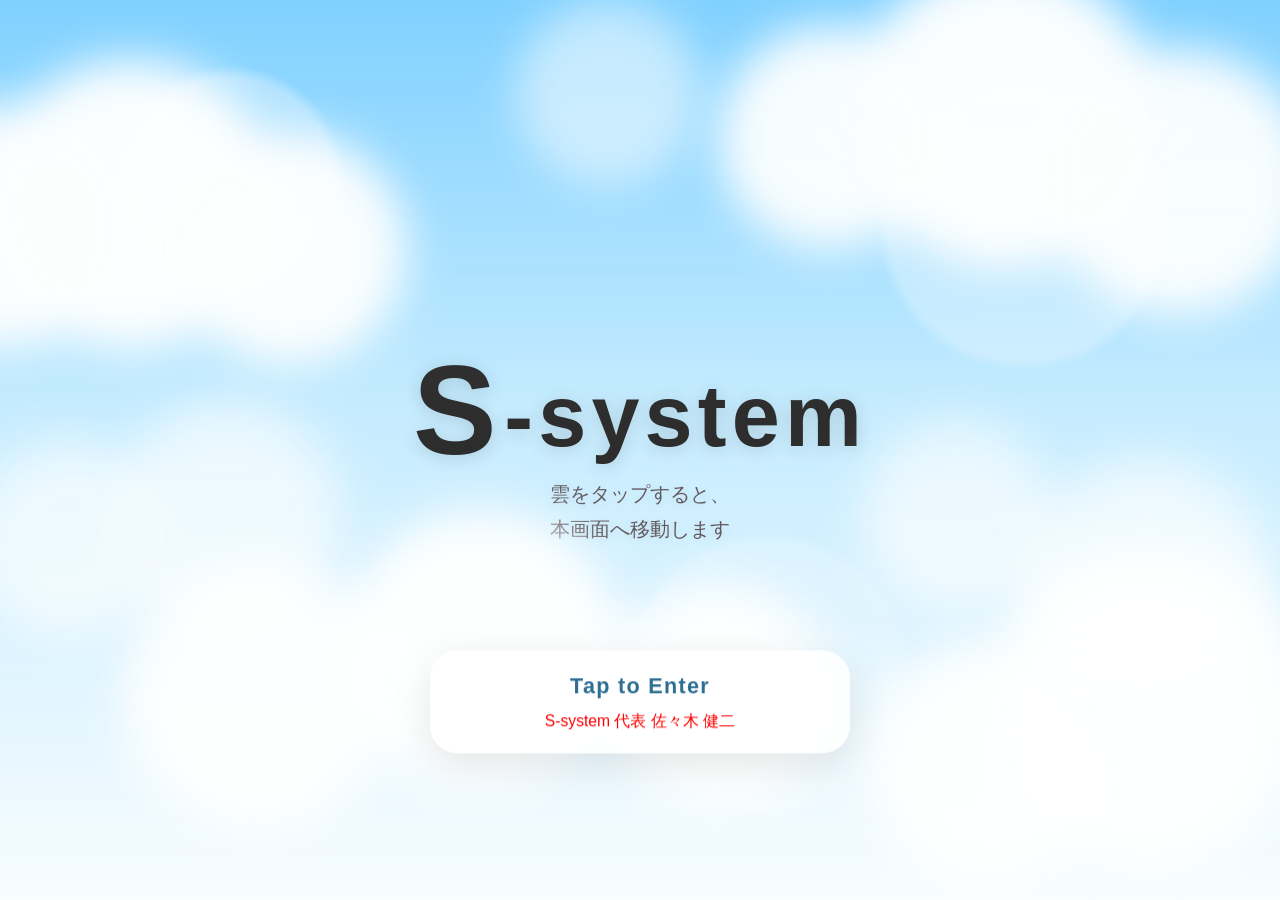
<file: index.html>
<!DOCTYPE html>
<html lang="ja">

<head>
  <!-- 文字コードの指定。日本語を正しく表示するために必要です -->
  <meta charset="UTF-8">
  <meta name="keywords" content="S-system、函館、清掃、ハウスクリーニング、二等無人航空機操縦士、ドローン,drone, ">
  <!--
    スマホで正しい横幅・拡大率で表示するための設定です
    width=device-width : 端末の幅に合わせる
    initial-scale=1.0 : 初期の拡大率を100%にする
    viewport-fit=cover : ノッチ付きスマホでも画面いっぱいに使いやすくする
  -->
  <meta name="viewport" content="width=device-width, initial-scale=1.0, viewport-fit=cover">

  <!-- ブラウザのタブに表示されるタイトルです -->
  <title>S-SYSTEM | Intro</title>

  <!-- 外部CSSファイルを読み込みます -->
  <link href="index.css" rel="stylesheet" media="all">
  <!-- ファビコン -->
  <link rel="icon" href="favicon.ico">

</head>

<body class="intro-page">
  <!--
    class="intro-page" を body に付けることで、
    「このページはイントロ画面用のデザインを使う」と CSS 側で判別できます
  -->

  <!-- 画面全体の土台になる部分です -->
  <main class="page">
    <!-- 背景のやわらかい光の装飾です -->
    <div class="sky-glow"></div>

    <!--
      画面中央に表示するロゴと説明文です
      section は「ひとかたまりの内容」を表すHTMLタグです
    -->
    <section class="content" aria-label="イントロ画面">
      <!--
        ロゴ本体です
        最初の S だけ span で囲んでいるので、
        CSS でこの S だけ大きくできます
      -->
      <h1 class="logo">
        <span class="logo-first">S</span>-system
      </h1>

      <!-- 補助メッセージです -->
      <p class="lead-text">
        雲をタップすると、<br>
        本画面へ移動します
      </p>
    </section>
  </main>

  <!--
    画面全体を覆う「雲のレイヤー」です
    最初はこの雲が前面にあるため、本画面は隠れています

    id="cloudOverlay"
      → JavaScript がこの要素を探すための名前

    role="button"
      → これはボタンのように操作できる要素だと補助技術に伝えます

    tabindex="0"
      → キーボードでも選択できるようにします
  -->
  <div class="cloud-overlay" id="cloudOverlay" role="button" tabindex="0" aria-label="本画面へ進む">
    <!-- 雲の中央に表示する案内テキストです -->
    <div class="cloud-copy">
      <strong>Tap to Enter</strong>
      <span>S-system 代表 佐々木 健二</span>
    </div>
  </div>

  <!-- 外部JavaScriptファイルを読み込みます -->
  <script src="index.js"></script>
</body>

</html>
</file>
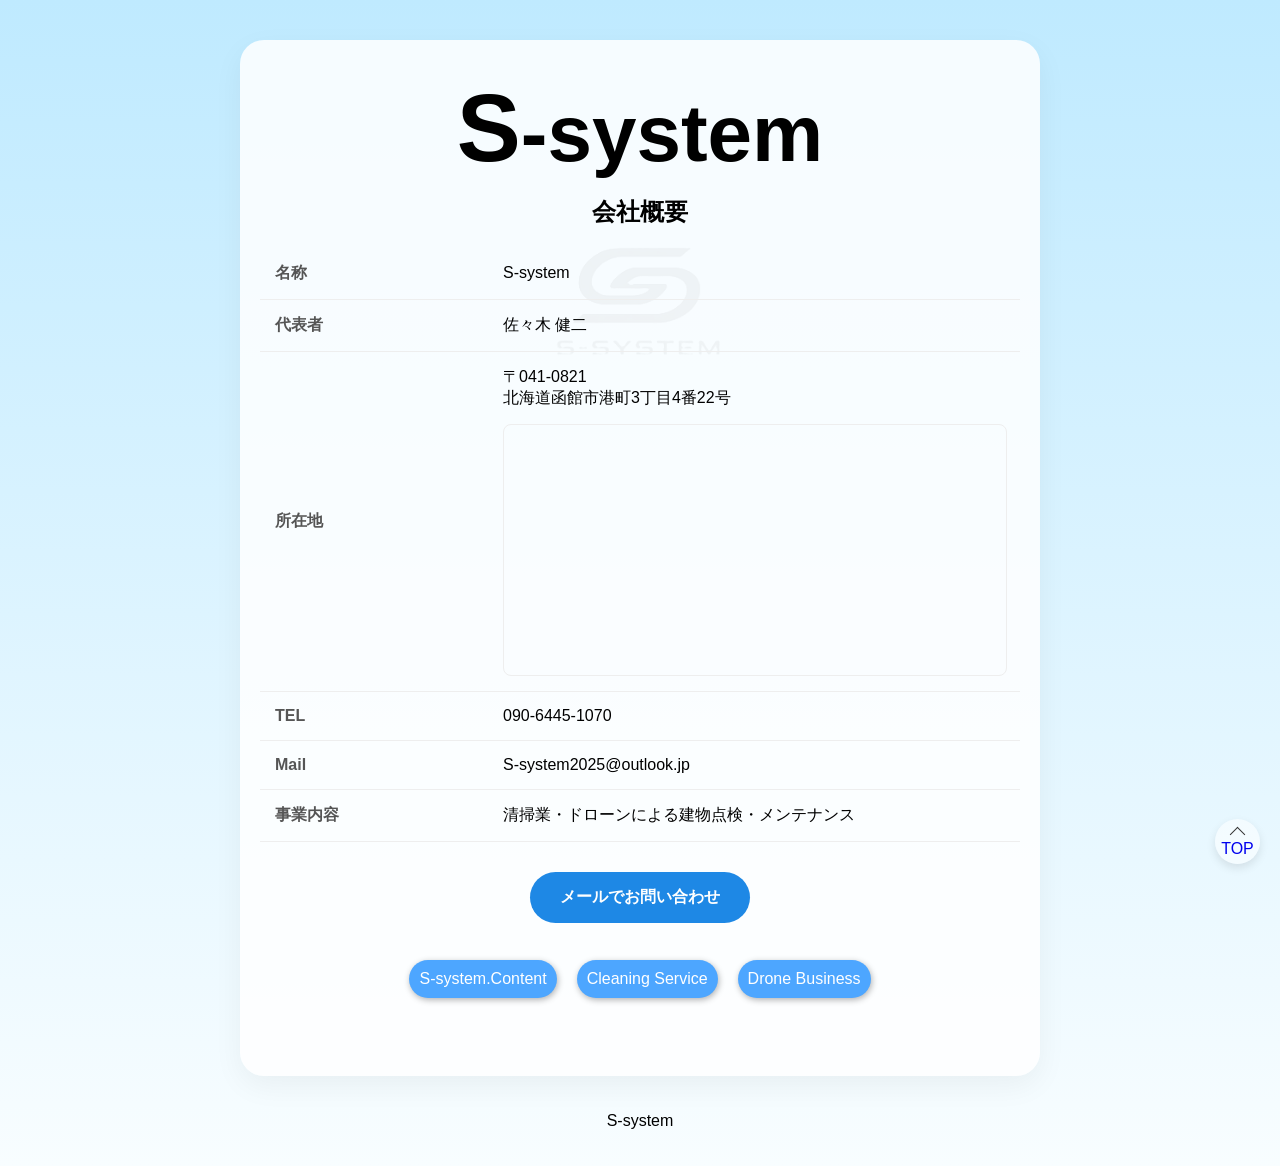
<file: about.html>
<!DOCTYPE html>
<html lang="ja">

<head>
    <meta charset="UTF-8">
    <meta name="viewport" content="width=device-width, initial-scale=1.0, viewport-fit=cover">
    <meta name="keywords" content="S-system、函館、清掃、ハウスクリーニング、二等無人航空機操縦士、ドローン,drone">
    <title>S-system | 会社概要</title>
    <link href="about.css" rel="stylesheet" media="all">
    <link rel="icon" href="favicon.ico">
</head>

<body class="main-page">
    <header id="header"> </header>
    <main class="company-container">

        <header class="header-logo">
            <h1 class="logo">
                <span class="logo-first">S</span>-system
            </h1>
        </header>

        <section class="profile-section">
            <h2 class="section-title">会社概要</h2>

            <table class="profile-table">
                <tr>
                    <th>名称</th>
                    <td>S-system</td>
                </tr>
                <tr>
                    <th>代表者</th>
                    <td>佐々木 健二</td>
                </tr>
                <tr>
                    <th>所在地</th>
                    <td>
                        〒041-0821<br>
                        北海道函館市港町3丁目4番22号<br>
                        <div class="company-map">
                            <iframe
                                src="https://www.google.com/maps/embed?pb=!1m18!1m12!1m3!1d312.5791746894389!2d140.71735262950776!3d41.81169274657336!2m3!1f0!2f0!3f0!3m2!1i1024!2i768!4f13.1!3m3!1m2!1s0x5f9ef6af69a46a65%3A0x9ba5dd79e13d2933!2zTSZFLCDvvJPkuIHnm64t77yULe-8ku-8kSDmuK_nlLog5Ye96aSo5biCIOWMl-a1t-mBkyAwNDEtMDgyMQ!5e0!3m2!1sja!2sjp!4v1775457094745!5m2!1sja!2sjp"
                                width="100%" height="250" style="border:0;" allowfullscreen="" loading="lazy"
                                referrerpolicy="no-referrer-when-downgrade"></iframe>
                        </div>
                    </td>
                </tr>
                <tr>
                    <th>TEL</th>
                    <td>090-6445-1070</td>
                </tr>
                <tr>
                    <th>Mail</th>
                    <td>S-system2025@outlook.jp</td>
                </tr>
                <tr>
                    <th>事業内容</th>
                    <td>清掃業・ドローンによる建物点検・メンテナンス</td>
                </tr>
            </table>

            <div class="action-area">
                <a href="mailto:S-system2025@outlook.jp" class="contact-btn">メールでお問い合わせ</a>

                                <nav>
                    <!-- ファイル内ハイパーリンク、<../>は１つ上の階層<../../>は２つ上の階層 -->
                    <ul class="menu">
                        <li><a href="index.html">S-system.Content</a></li>
                        <li><a href="fairy.html">Cleaning Service</a></li>
                        <li><a href="drone.html">Drone Business</a></li>
                        <!-- <li><a href="../category/category.html">無人航空機のカテゴリーの分類</a></li> -->
                    </ul>
                </nav>

            </div>
        </section>

    </main>

    <footer>
        <p>S-system</p>
        <!-- topボタン --><!-- 上に飛ばすためのハイパーリンク -->
        <p class="pagetop"><a href="#header">TOP</a></p>
    </footer>

</body>
</html>
</file>
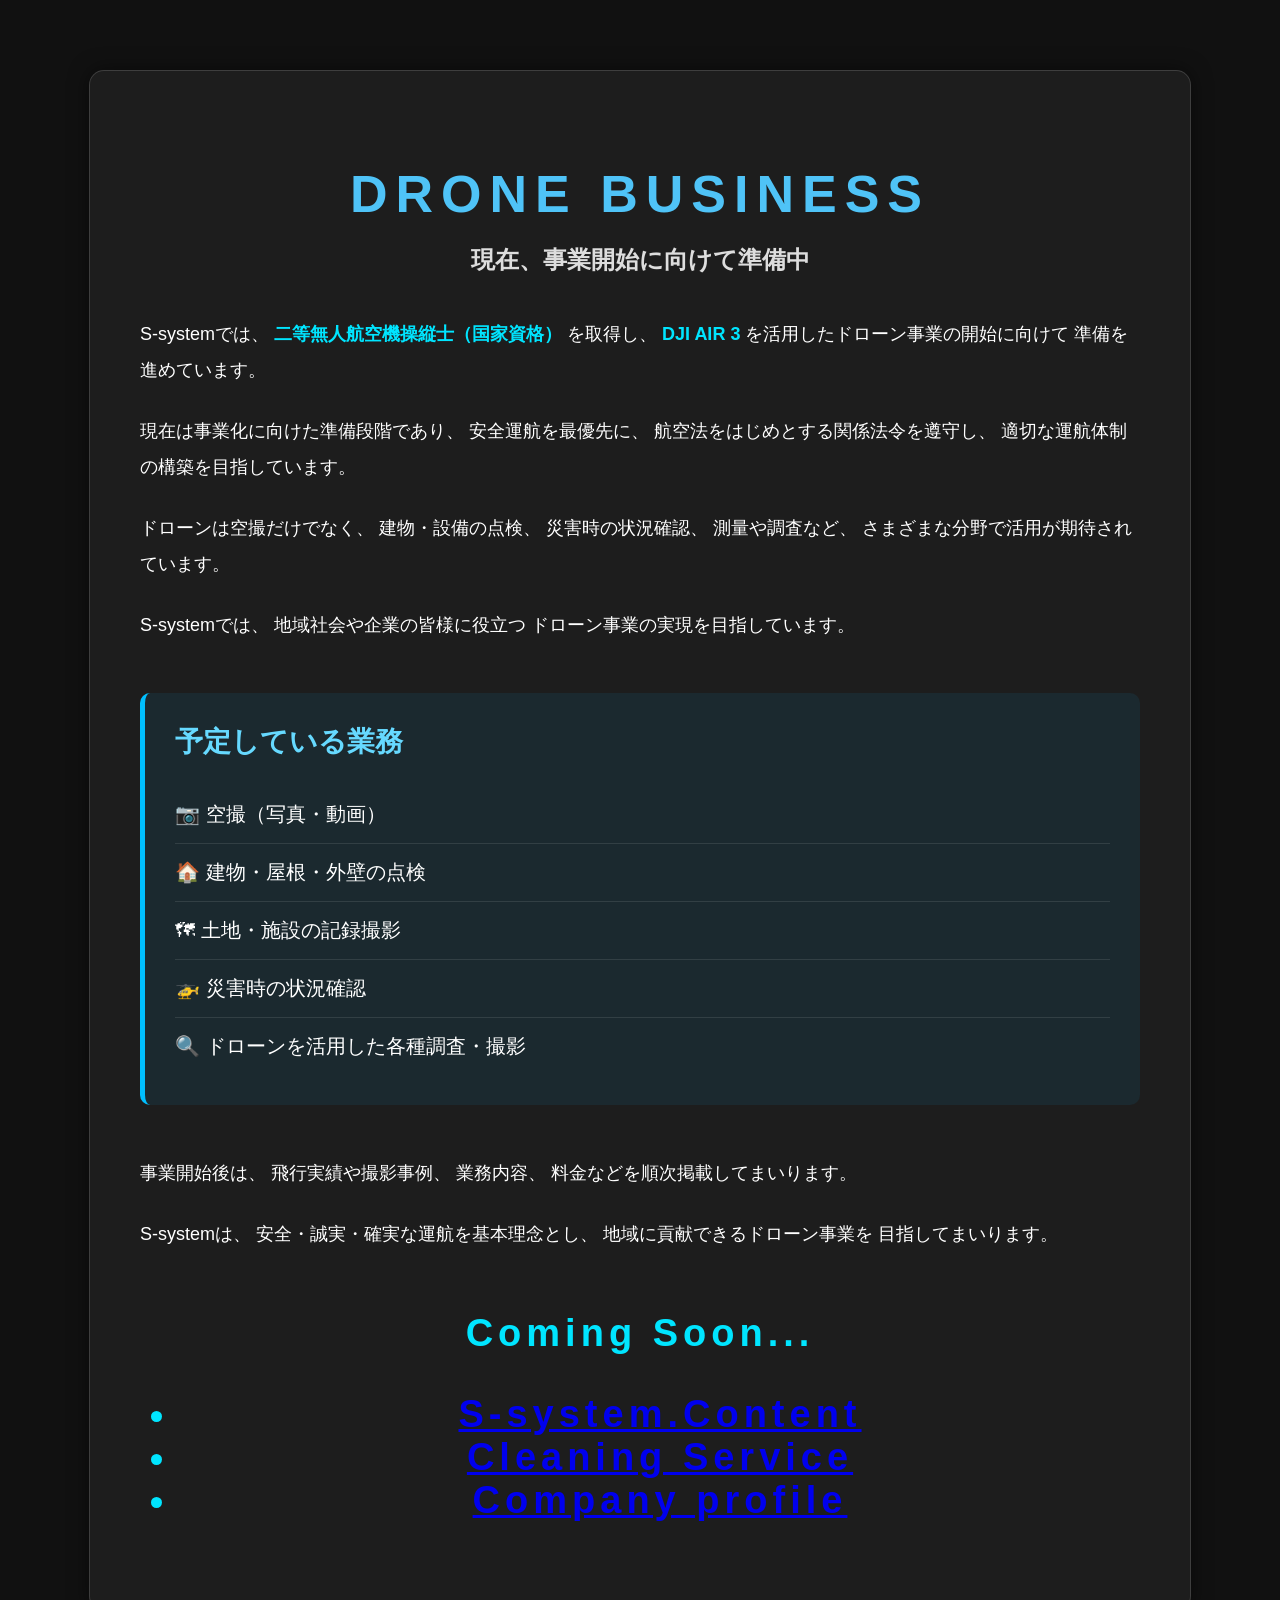
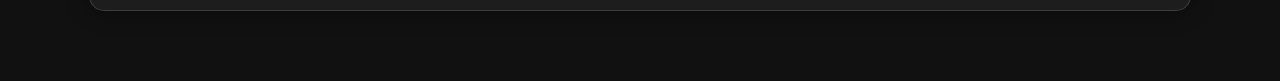
<file: drone.html>
<!DOCTYPE html>
<!-- HTML5で作成 -->

<html lang="ja">

<head>

    <!-- 文字コード -->
    <meta charset="UTF-8">
    <meta name="keywords" content="S-system、函館、清掃、ハウスクリーニング、二等無人航空機操縦士、ドローン,drone">
    <!-- スマートフォン対応 -->
    <meta name="viewport" content="width=device-width, initial-scale=1.0">

    <!-- ブラウザのタイトル -->
    <title>Drone Business | S-system</title>

    <!-- CSSの読み込み -->
    <link rel="stylesheet" href="drone.css" media="all">
    <link rel="icon" href="favicon.ico">


</head>

<body>

    <!-- ======================================================
         DRONE BUSINESS セクション
    ======================================================= -->

    <section class="drone">

        <!-- メインタイトル -->
        <h1>DRONE BUSINESS</h1>

        <!-- サブタイトル -->
        <h2>現在、事業開始に向けて準備中</h2>

        <!-- 説明文 -->
        <p>

            S-systemでは、

            <!-- 強調表示 -->
            <strong>二等無人航空機操縦士（国家資格）</strong>

            を取得し、

            <strong>DJI AIR 3</strong>

            を活用したドローン事業の開始に向けて
            準備を進めています。

        </p>

        <p>

            現在は事業化に向けた準備段階であり、

            安全運航を最優先に、

            航空法をはじめとする関係法令を遵守し、

            適切な運航体制の構築を目指しています。

        </p>

        <p>

            ドローンは空撮だけでなく、

            建物・設備の点検、

            災害時の状況確認、

            測量や調査など、

            さまざまな分野で活用が期待されています。

        </p>

        <p>

            S-systemでは、

            地域社会や企業の皆様に役立つ

            ドローン事業の実現を目指しています。

        </p>

        <!-- ==========================================
             今後予定している業務一覧
        =========================================== -->

        <div class="service">

            <!-- 見出し -->
            <h3>予定している業務</h3>

            <!-- 箇条書き -->
            <ul>

                <li>📷 空撮（写真・動画）</li>

                <li>🏠 建物・屋根・外壁の点検</li>

                <li>🗺 土地・施設の記録撮影</li>

                <li>🚁 災害時の状況確認</li>

                <li>🔍 ドローンを活用した各種調査・撮影</li>

            </ul>

        </div>

        <!-- 今後掲載予定の説明 -->

        <p>

            事業開始後は、

            飛行実績や撮影事例、

            業務内容、

            料金などを順次掲載してまいります。

        </p>

        <p>

            S-systemは、

            安全・誠実・確実な運航を基本理念とし、

            地域に貢献できるドローン事業を

            目指してまいります。

        </p>

        <!-- Coming Soon -->

        <div class="coming">

            Coming Soon...

                        <nav>
                <!-- ファイル内ハイパーリンク、<../>は１つ上の階層<../../>は２つ上の階層 -->
                <ul class="menu">
                    <li><a href="index.html">S-system.Content</a></li>
                    <li><a href="fairy.html">Cleaning Service</a></li>
                    <li><a href="about.html">Company profile</a></li>
                    <!-- <li><a href="../category/category.html">無人航空機のカテゴリーの分類</a></li> -->
                </ul>
            </nav>

        </div>

    </section>

</body>

</html>
</file>
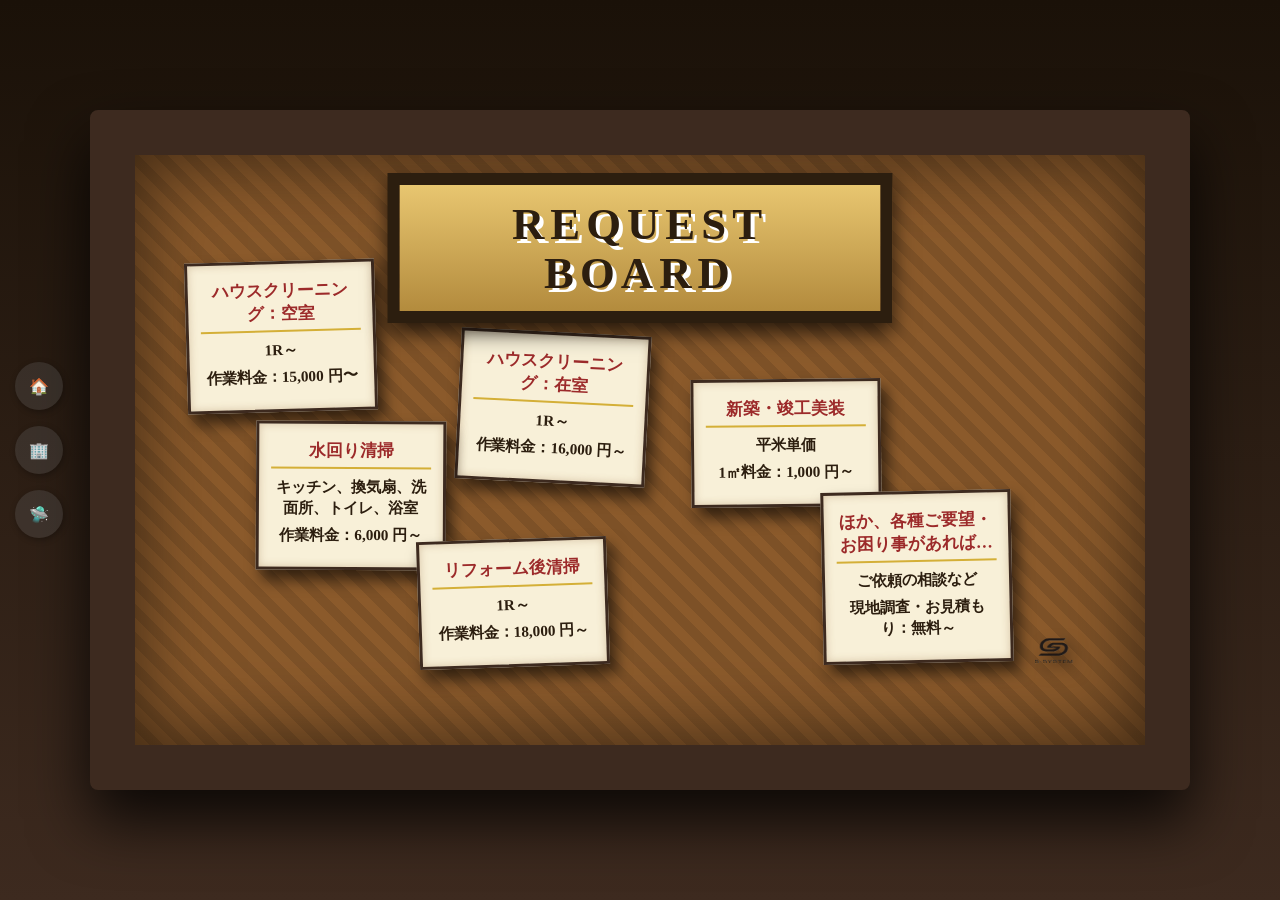
<file: fairy.html>
<!DOCTYPE html>
<html lang="ja">

<head>
  <meta charset="UTF-8">
    <meta name="keywords" content="S-system、函館、清掃、ハウスクリーニング、二等無人航空機操縦士、ドローン,drone, ">
  <meta name="viewport" content="width=device-width, initial-scale=1.0">
  <title>FAIRY TAIL Request Board</title>
  <link rel="stylesheet" href="fairy.css" media="all">
    <link rel="icon" href="favicon.ico">
</head>

<body>

    <nav>
      <!-- ファイル内ハイパーリンク、<../>は１つ上の階層<../../>は２つ上の階層 -->
      <ul class="menu">
        <li><a href="index.html">🏠</a></li>
        <li><a href="about.html">🏢</a></li>
        <li><a href="drone.html">🛸</a></li>
        <!-- <li><a href="../category/category.html">無人航空機のカテゴリーの分類</a></li> -->
      </ul>
    </nav>

  <div class="container">
    <div class="board">
      <!-- 看板 -->
      <div class="header">
        REQUEST BOARD
      </div>

      <!-- 依頼書（紙） -->
       <div class="paper paper1" data-title="ハウスクリーニング：空室" data-subtitle="1R〜" data-price="15,000円〜" 
      data-detail="【作業内容】\1R・15,000円（車輛1台+作業員2名）～\1DK・20,000円（車輛1台+作業員2名）～
        \2DK・25,000円（車輛1台+作業員3名）～\3DK・30,000円（車輛1台+作業員3名）～\【所要時間】目安として約3〜5時間
        \【注意事項】空室状態での作業となります。家具などは事前に移動をお願いします。
        また、汚れの状況により料金・作業時間が変動します。詳細は無料にて現地調査・お見積もり対応いたします。">
        <h3>ハウスクリーニング：空室</h3>
        <p><strong>1R～</strong></p>
        <p class="reward">作業料金：15,000 円〜</p>
      </div>

      <div class="paper paper2" data-title="ハウスクリーニング：在室" data-subtitle="1R〜" data-price="16,000円〜" 
      data-detail="【作業内容】\1R・16,000円（車輛1台+作業員2名）～\1DK・21,000円（車輛1台+作業員2名）～
        \2DK・26,000円（車輛1台+作業員3名）～\3DK・31,000円（車輛1台+作業員3名）～\【所要時間】目安として約3.5〜5.5時間
        \【注意事項】在室状態での作業となります。お客様にご迷惑をお掛けする場合があるかも知れませんが、細心の注意を払い作業をいたします。
        また、汚れの状況により料金・作業時間が変動します。詳細は無料にて現地調査・お見積もり対応いたします。">
        <h3>ハウスクリーニング：在室</h3>
        <p><strong>1R～</strong></p>
        <p class="reward">作業料金：16,000 円～</p>
      </div>

      <div class="paper paper3" data-title="水回り清掃" data-subtitle="キッチン、換気扇、洗面所、トイレ、浴室" data-price="6,000円〜" 
      data-detail="【作業内容】\キッチン・12,000円（車輛1台+作業員2名）～\換気扇・9,000円（車輛1台+作業員1名）～
        \洗面所・6,500円（車輛1台+作業員1名）～\トイレ・6,000円（車輛1台+作業員1名）～\浴室・11,000円（車輛1台+作業員1名）\【所要時間】1箇所目安として約1〜2時間
        \【注意事項】汚れの状況により料金・作業時間が変動します。詳細は無料にて現地調査・お見積もり対応いたします。">
        <h3><strong>水回り清掃</strong></h3>
        <p><strong>キッチン、換気扇、洗面所、トイレ、浴室</strong></p>
        <p class="reward">作業料金：6,000 円～</p>
      </div>

      <div class="paper paper4" data-title="新築・竣工美装" data-subtitle="平米単価" data-price="1㎡料金：1,000 円～" 
      data-detail="【作業内容】\窓ガラス・サッシの清掃（内側・外側）\建具（ドア・クローゼット）の拭き上げ掃除
        \キッチン・浴室・トイレなどの水回り最終仕上げ\細かなゴミ・梱包材の回収\ワックス掛けなどなど\【所要時間】－時間・－日数
        \【注意事項】物件の広さ・階数・汚れの状況により料金などが変動する場合があります。無料にて現地調査・お見積もり対応いたします。">
        <h3>新築・竣工美装</h3>
        <p><strong>平米単価</strong></p>
        <p class="reward">1㎡料金：1,000 円～</p>
      </div>

      <div class="paper paper5" data-title="リフォーム後清掃" data-subtitle="1R～" data-price="作業料金：18,000 円～" 
      data-detail="【作業内容】\1R・18,000円（車輛1台+作業員2名）～\1DK・23,000円（車輛1台+作業員2名）～
        \2DK・28,000円（車輛1台+作業員3名）～\3DK・33,000円（車輛1台+作業員3名）～\【所要時間】目安として約3〜5時間
        \【注意事項】物件の広さ・階数・汚れの状況により料金などが変動する場合があります。無料にて現地調査・お見積もり対応いたします。">
        <h3>リフォーム後清掃</h3>
        <p><strong>1R～</strong></p>
        <p class="reward">作業料金：18,000 円～</p>
      </div>

      <div class="paper paper6" data-title=ほか、各種ご要望・お困り事があれば…" data-subtitle="ご依頼の相談など" data-price="作業料金：18,000 円～" 
      data-detail="【作業内容】\ご依頼の相談お見積りなど\【所要時間】目安として約30分〜
        \【注意事項】物件の広さ・階数・汚れの状況により料金などが変動する場合があります。無料現地調査・お見積もり対応いたします。">
        <h3>ほか、各種ご要望・お困り事があれば…</h3>
        <p><strong>ご依頼の相談など</strong></p>
        <p class="reward">現地調査・お見積もり：無料～</p>
      </div>

      <!-- ナツ -->
      <!-- <img src="https://i.imgur.com/2fK8v9K.png" alt="Natsu Dragneel" class="natsu"> -->

      <!-- =========================================
     S-SYSTEM ロゴ
     ========================================= -->

      <!--
  src にロゴ画像を指定

  同じフォルダ内なら
  "S-system.png"

  assetsフォルダなら
  "assets/S-system.png"
-->
      <div class="company-logo">
        <img src="img/S-system-logo.png" width="102" height="102" alt="S-SYSTEM ロゴ">
        <!-- src="S-system.png" -->
        <!-- alt="S-SYSTEM ロゴ" -->
      </div>

    </div>
  </div>

  <script src="fairy.js"></script>
</body>

</html>
</file>
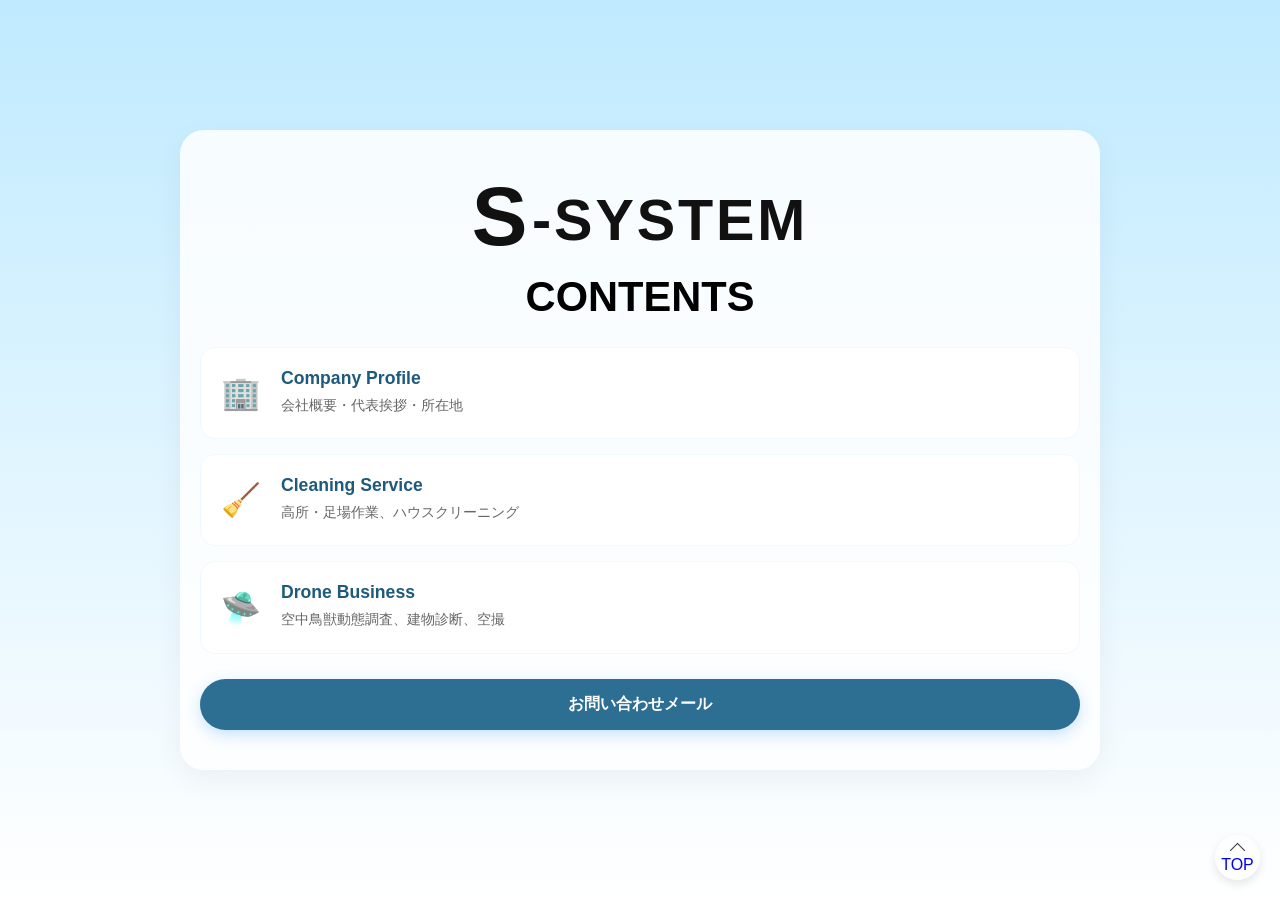
<file: main.html>
<!DOCTYPE html>
<html lang="ja">

<head>
  <!-- 【基本設定】文字化けを防ぎ、検索エンジンに函館の清掃・ドローン事業であることを伝えます -->
  <meta charset="UTF-8">
  <meta name="keywords" content="S-system、函館、清掃、ハウスクリーニング、二等無人航空機操縦士、ドローン,drone">
  
  <!-- 【スマホ対応】画面幅に合わせて表示を調整し、iPhoneのノッチ（画面上部の切り欠き）部分まで背景を広げます -->
  <meta name="viewport" content="width=device-width, initial-scale=1.0, viewport-fit=cover">

  <title>S-SYSTEM | Main</title>

  <!-- 【外部ファイル】デザインを決めるCSSファイルを読み込みます -->
  <link href="index.css" rel="stylesheet" media="all">
  <link rel="icon" href="favicon.ico">
</head>

<!-- 
  【重要】bodyタグに「main-page」というクラスを付けます。
  これにより、CSSで書いた「画面中央に寄せる設定」がこのページ全体に適用されます。
-->
<body class="main-page">

  <!-- 
    【メインコンテナ】画面中央に表示される白いカード型の箱です。
    ここに会社のロゴやメニューをまとめて入れます。
  -->
  <section class="main-container">
    
    <!-- ロゴ部分：「S」だけ大きくするデザインを継承しています -->
    <div class="main-logo"><span class="main-logo-first">S</span>-SYSTEM</div>
    
    <!-- 見出し：CONTENTSの下に少し余白を設けています -->
    <h2 style="margin-bottom: 25px;">CONTENTS</h2>

    <!-- 【メニューリスト】各事業へのリンクボタン（カード）を並べる親要素です -->
    <div class="menu-list">

      <!-- 1. 会社概要カード -->
      <a href="about.html" class="menu-card">
        <!-- <a href="/Repository-name-company-book/about/about.html"></a> -->
        <div class="menu-icon">🏢</div>
        <div class="menu-info">
          <h3>Company Profile</h3>
          <p>会社概要・代表挨拶・所在地</p>
        </div>
      </a>

      <!-- 2. 清掃事業カード -->
      <a href="fairy.html" class="menu-card">
        <div class="menu-icon">🧹</div>
        <div class="menu-info">
          <h3>Cleaning Service</h3>
          <p>高所・足場作業、ハウスクリーニング</p>
        </div>
      </a>

      <!-- 3. ドローン事業カード -->
      <a href="drone.html" class="menu-card">
        <div class="menu-icon">🛸</div>
        <div class="menu-info">
          <h3>Drone Business</h3>
          <p>空中鳥獣動態調査、建物診断、空撮</p>
        </div>
      </a>

    </div>

    <!-- 【お問い合わせ】メールソフトが立ち上がる特別なボタンです -->
    <a href="mailto:S-system2025@outlook.jp" class="contact-button">お問い合わせメール</a>
  
  </section>

  <!-- 
    【TOPボタン】
    ここを main-container の「外」に置くのがポイントです。
    CSSの position: fixed; によって、箱の位置に関係なく画面の右下に固定されます。
  -->
  <div class="pagetop">
    <a href="#">TOP</a>
  </div>

</body>
</html>
</file>
<file: index.css>
/* =========================================
   1. 色や共通設定
   よく使う色や時間をまとめて管理します
========================================= */
:root {
  /* 背景の空色 */
  --sky-top: #65c7ff;
  --sky-mid: #bfeaff;
  --sky-bottom: #f8fdff;

  /* イントロ画面の文字色 */
  /* S-systemのところ */
  --text-main: #111;
  /* #ffffff */
  --text-sub: #4e454a;
  /*rgba(45, 110, 147, 0.88); */
  /*rgba(255, 255, 255, 0.94) */

  /* 雲の中央に表示する案内ボックスの色 */
  --panel-bg: rgba(255, 255, 255, 0.78);
  /* top to enterの文字 */
  --panel-text: #2d6e93;
  /* --panel-text: red; */

  /**/

  /* 本画面の文字色 */
  --main-text: #234;
  --main-subtext: rgba(35, 52, 68, 0.85);
  /* --main-subtext: red; */


  /* 影 */
  --shadow-soft: 0 12px 40px rgba(0, 0, 0, 0.10);
  --shadow-card: 0 10px 30px rgba(0, 0, 0, 0.06);

  /* 雲が消える時間 */
  --fade-time: 4.5s;
}

/* すべての要素に共通で適用する設定です */
* {
  /* padding や border を含めてサイズ計算するので、レイアウトが崩れにくくなります */
  box-sizing: border-box;

  /* スマホでタップしたときの青いハイライトを目立たなくします */
  -webkit-tap-highlight-color: transparent;
}

/* html と body の初期余白を消します */
html,
body {
  margin: 0;
  padding: 0;
  width: 100%;
  min-height: 100%;
  font-family: "Hiragino Sans", "Yu Gothic", "Noto Sans JP", sans-serif;
}

/* 画面の高さを最低でも1画面分にします */
body {
  min-height: 100vh;
  min-height: 100dvh;
}

/* =========================================
   2. イントロ画面
========================================= */
body.intro-page {
  /* 空っぽい背景グラデーション */
  background: linear-gradient(180deg,
      var(--sky-top) 0%,
      var(--sky-mid) 46%,
      var(--sky-bottom) 100%);

  /* 雲のはみ出しでスクロールバーが出ないようにする */
  overflow: hidden;
}

.page {
  /* 中の絶対配置要素の基準になります */
  position: relative;

  width: 100%;
  min-height: 100vh;
  min-height: 100dvh;

  /* 中身を中央に配置 */
  display: grid;
  place-items: center;

  overflow: hidden;

  /* 重なり順の制御を整理しやすくします */
  isolation: isolate;

  /* ノッチ付きスマホでも文字が端に寄りすぎないように余白を確保 */
  padding:
    max(16px, env(safe-area-inset-top)) max(16px, env(safe-area-inset-right)) max(16px, env(safe-area-inset-bottom)) max(16px, env(safe-area-inset-left));
}

/* 背景の柔らかい光の表現です */
.sky-glow {
  position: absolute;
  inset: 0;
  /* top/right/bottom/left を全部0にする省略形 */
  z-index: 0;

  /*
    radial-gradient は円形のグラデーションです
    これを複数重ねて、空にふんわりした光があるように見せています
  */
  background:
    radial-gradient(circle at 18% 20%, rgba(255, 255, 255, 0.32) 0 8%, transparent 9%),
    radial-gradient(circle at 80% 25%, rgba(255, 255, 255, 0.27) 0 11%, transparent 12%),
    radial-gradient(circle at 60% 75%, rgba(255, 255, 255, 0.18) 0 13%, transparent 14%);

  /* 少しだけ動かして静止感を減らしています */
  animation: skyFloat 8s ease-in-out infinite alternate;
}

/* 中央のロゴと説明文を入れる箱 */
.content {
  position: relative;
  z-index: 1;
  /* sky-glow より前に表示 */

  width: min(92vw, 1000px);
  padding: clamp(20px, 4vw, 40px);
  text-align: center;
}

/* =========================================
   3. ロゴ
========================================= */
.logo {
  margin: 0 0 clamp(12px, 2vw, 18px);
  color: var(--text-main);

  /*
    clamp(最小, 可変, 最大)
    画面幅に応じて文字サイズが変わるが、
    小さくなりすぎ・大きくなりすぎを防げます
  */
  font-size: clamp(2.3rem, 8vw, 5.4rem);

  line-height: 1;
  letter-spacing: 0.06em;
  font-weight: 700;
  text-shadow: 0 3px 18px rgba(0, 0, 0, 0.16);
}

/* 最初の S だけ大きくする部分 */
.logo-first {
  display: inline-block;
  font-size: 1.45em;
  /* 親文字サイズの1.45倍 */
  line-height: 0.8;
  font-weight: 800;

  /* 少しだけ位置を下げて見た目のバランスを整える */
  transform: translateY(0.06em);

  margin-right: 0.02em;
}

/* ロゴの下にある補助説明 */
.lead-text {
  margin: 0;
  color: var(--text-sub);
  font-size: clamp(1rem, 2.8vw, 1.25rem);
  line-height: 1.75;
  text-shadow: 0 2px 12px rgba(0, 0, 0, 0.10);
}

/* =========================================
   4. 雲のオーバーレイ
   画面の上に全面表示する雲レイヤーです
========================================= */
.cloud-overlay {
  position: fixed;
  inset: 0;
  /* 画面全体を覆う */
  z-index: 10;
  cursor: pointer;
  overflow: hidden;

  /* うっすら白い膜をかける */
  background: linear-gradient(180deg,
      rgba(255, 255, 255, 0.18),
      rgba(255, 255, 255, 0.06));

  /*
    JavaScript で fade-out クラスが付いたとき、
    opacity / transform / filter がなめらかに変化します
  */
  transition:
    opacity var(--fade-time) ease,
    transform var(--fade-time) ease,
    filter var(--fade-time) ease;

  will-change: opacity, transform, filter;
}

/*
  ::before と ::after は「HTMLに書いていない追加の見た目」を作る仕組みです
  今回はこの2つで雲の粒を重ねています
*/
.cloud-overlay::before,
.cloud-overlay::after {
  content: "";
  position: absolute;
  inset: -12%;
  background-repeat: no-repeat;

  /* ぼかして雲っぽく見せる */
  filter: blur(clamp(14px, 2vw, 22px));
  transform: translateZ(0);
}

/* 手前側の濃い雲 */
.cloud-overlay::before {
  background-image:
    radial-gradient(circle at 10% 30%, rgba(255, 255, 255, 0.96) 0 7%, transparent 8%),
    radial-gradient(circle at 18% 28%, rgba(255, 255, 255, 0.98) 0 9%, transparent 10%),
    radial-gradient(circle at 28% 32%, rgba(255, 255, 255, 0.96) 0 8%, transparent 9%),
    radial-gradient(circle at 62% 22%, rgba(255, 255, 255, 0.95) 0 8%, transparent 9%),
    radial-gradient(circle at 73% 20%, rgba(255, 255, 255, 0.98) 0 10%, transparent 11%),
    radial-gradient(circle at 84% 26%, rgba(255, 255, 255, 0.95) 0 8%, transparent 9%),
    radial-gradient(circle at 26% 72%, rgba(255, 255, 255, 0.92) 0 9%, transparent 10%),
    radial-gradient(circle at 40% 68%, rgba(255, 255, 255, 0.97) 0 11%, transparent 12%),
    radial-gradient(circle at 55% 72%, rgba(255, 255, 255, 0.94) 0 9%, transparent 10%),
    radial-gradient(circle at 72% 78%, rgba(255, 255, 255, 0.92) 0 8%, transparent 9%),
    radial-gradient(circle at 82% 73%, rgba(255, 255, 255, 0.96) 0 10%, transparent 11%);
  opacity: 0.98;

  /* ゆっくり雲を漂わせる */
  animation: cloudDriftA 15s ease-in-out infinite alternate;
}

/* 奥側の薄い雲 */
.cloud-overlay::after {
  background-image:
    radial-gradient(circle at 14% 58%, rgba(255, 255, 255, 0.75) 0 6%, transparent 7%),
    radial-gradient(circle at 24% 56%, rgba(255, 255, 255, 0.76) 0 8%, transparent 9%),
    radial-gradient(circle at 48% 18%, rgba(255, 255, 255, 0.64) 0 7%, transparent 8%),
    radial-gradient(circle at 70% 56%, rgba(255, 255, 255, 0.72) 0 7%, transparent 8%),
    radial-gradient(circle at 82% 62%, rgba(255, 255, 255, 0.78) 0 8%, transparent 9%);
  opacity: 0.82;
  animation: cloudDriftB 18s linear infinite;
}

/* 雲の中央に置く案内ボックス */
.cloud-copy {
  position: absolute;
  left: 50%;
  /*左右50％*/
  top: 78%;
  /* 上から67％*/
  z-index: 12;
  /* ロゴや雲よりもさらに手前にパネルを表示*/

  /* 中央寄せ */
  transform: translate(-50%, -50%);

  width: min(88vw, 420px);
  padding: clamp(14px, 3vw, 20px) clamp(18px, 4vw, 28px);

  border-radius: 28px;
  background: var(--panel-bg);
  color: var(--panel-text);
  text-align: center;
  box-shadow: var(--shadow-soft);

  /* 半透明ボックスの背景を少しぼかす */
  backdrop-filter: blur(10px);

  transition:
    opacity var(--fade-time) ease,
    transform var(--fade-time) ease;

  user-select: none;
}

.cloud-copy strong {
  display: block;
  font-size: clamp(1rem, 3.8vw, 1.35rem);
  line-height: 1.5;
  letter-spacing: 0.06em;
}

.cloud-copy span {
  display: block;
  margin-top: 6px;
  font-size: clamp(0.82rem, 2.9vw, 0.98rem);
  line-height: 1.6;
  /* 佐々木健二の所 */
  /* color: rgba(45, 110, 147, 0.88); */
  color: red;

}

/*
  JavaScript で fade-out クラスが付いたときの見た目です
  雲を透明にし、少し拡大し、ぼかして「ふわっと消える」ように見せます
*/
.cloud-overlay.fade-out {
  opacity: 0;
  transform: scale(1.06);
  filter: blur(18px);

  /* 消えている途中の再クリックを防ぐ */
  pointer-events: none;
}

/* 中央の案内ボックスも一緒に消す */
.cloud-overlay.fade-out .cloud-copy {
  opacity: 0;
  transform: translate(-50%, -52%) scale(0.98);
}

/* =========================================
   5. 本画面
========================================= */

/* 試作 */

body.main-page {
  background: linear-gradient(180deg, var(--sky-mid), #fff);
  display: flex;
  /* gridからflexに変更するとより確実です */
  justify-content: center;
  /* 左右の中央 */
  align-items: center;
  /* 上下の中央 */
  min-height: 100vh;
  margin: 0;
  /* 余計な余白をカット */
  padding: 20px;
}

/* --- 本画面の中央ボックス（ここを修正） 【重要】会社概要などを包む白い中央ボックス--- */
.main-container {
  /* width: min(92vw, 600px); */
  width: min(92vw, 920px);
  padding: 40px 20px;
  border-radius: 24px;
  box-shadow: 0 10px 30px rgba(0, 0, 0, 0.05);
  text-align: center;
  background-color: rgba(255, 255, 255, 0.85);
  /* 読みやすさのための半透明の白 */
  /* --- 背景ロゴを正しく表示するための必須設定 --- */
  position: relative;
  /* ★重要：これがないと背景ロゴ(before)がボックス外に飛びます */
  isolation: isolate;
  /* margin: auto; を入れると、万が一の時も中央に踏みとどまってくれます */
  margin: auto;
  /* ★重要：背景ロゴが文字や表の下に隠れないようにするおまじない */
  /* overflow: hidden; */
  /* ボックスの角丸からはみ出すロゴをカットします */
}

/* 本画面用ロゴ */
.main-logo {
  margin-bottom: 18px;
  color: #111;
  /* color: #2d6e93; */
  font-size: clamp(1.8rem, 6vw, 3.6rem);
  font-weight: 700;
  letter-spacing: 0.05em;
  line-height: 1;
}

/* 本画面でも最初の S を大きくする */
.main-logo-first {
  display: inline-block;
  font-size: 1.45em;
  font-weight: 800;
  transform: translateY(0.06em);
  margin-right: 0.02em;
}

.main-container h2 {
  margin: 0 0 14px;
  font-size: clamp(1.6rem, 5vw, 2.6rem);
  line-height: 1.2;
}

.main-container p {
  margin: 0;
  color: var(--main-subtext);
  font-size: clamp(1rem, 2.8vw, 1.15rem);
  line-height: 1.8;
}

/* 会社情報の表デザイン */
.profile-table {
  width: 100%;
  border-collapse: collapse;
  margin: 25px 0;
  text-align: left;
  /* 【ここを追加】表全体の文字サイズを少し大きくします（例: 1.1倍） */
  font-size: 1.1rem;
}

/* --- 左側（「名称」など）の見出しの設定 --- */
.profile-table th {
  width: 80px;
  color: #1e5a7b;
  /*#2d6e93; から変更,少しだけ濃い青*/
  /* 【ここを追加】見出しの文字を太くして、はっきりさせます */
  font-weight: 700;
  padding: 15px 5px;
  /* 上下余白を少し広げました */
  border-bottom: 1px solid #eefaff;
}

/* --- 右側（「S-system」など）の実データの設定 --- */
.profile-table td {
  padding: 15px 5px;
  /* 上下余白を少し広げました */
  color: #000;
  /* #444;から#000にして濃くする */
  /* 【お好みで】データも少し太くしたい場合は追加 */
  font-weight: 500;
  /* */
  border-bottom: 1px solid #eefaff;
  line-height: 1.6;
}

.contact-button {
  display: inline-block;
  margin-top: 20px;
  padding: 15px 30px;
  background: #4da6ff;
  color: #fff;
  text-decoration: none;
  border-radius: 50px;
  font-weight: bold;
  box-shadow: 0 5px 15px rgba(77, 166, 255, 0.3);
}

/* フッターのスタイル */
footer {
  /* 【横長にするポイント1】横幅を100%にして画面いっぱいに広げる */
  width: 100%;

  /* 左右に余計な隙間ができないようにする */
  box-sizing: border-box;

  /* 文字を中央寄せにする */
  text-align: center;

  /* 【横長にするポイント2】上下の余白を少し詰め（1.2rem）、
       シュッとした細長い印象にする */
  padding: 1.2rem 1rem;

  /* 背景色：画像のような落ち着いた濃いグレー */
  background-color: #333333;

  /* 文字色：白 */
  color: #ffffff;

  /* 上のコンテンツとの距離 */
  margin-top: 3rem;

  /* 【横長にするポイント3】角をあえて丸めすぎず、
       シャープな印象にする（必要なければ 0 にしてもOK） */
  border-radius: 4px;

  /* ハッキリ読みやすいフォント */
  font-family: sans-serif;
}

/* フッター内の文字（教則の参照文など） */
footer p {
  margin: 0;

  /* 文字サイズ：画像のように小さめにして、横一行に収まりやすくする */
  font-size: 0.7rem;

  /* 少し文字の間を広げて、プロっぽい見た目に */
  letter-spacing: 0.05em;

  /* 文字の太さ：少し細めにする */
  font-weight: normal;
}

/* =========================================
   7. TOPボタン (Pagetop)
   画面の右下に浮いていて、クリックで上に戻るボタン
========================================= */

.pagetop {
  width: 45px;
  height: 45px;
  position: fixed;   /* 画面に固定（これがないと流れて消えます） */
  /* 画面に固定 */
  right: 20px;
  /* 右端からの距離 */
  bottom: 20px;
  /* 下端からの距離（footerより手前に配置）他の要素より上に表示（これがないと背面に隠れます） */
  z-index: 9999;
  /* ★最前面に持ってくる★ */
  display: block;
  /* 確実に表示 */
}

.pagetop a {
  /* リンク範囲をボタン全体に広げる */
  display: flex;
  flex-direction: column; /* 矢印と文字を縦に並べる */
  /* 中身を中央に寄せる */
  align-items: center;
  justify-content: center;
  width: 45px;
  height: 45px;

  /* 中の矢印を少し下にずらすための余白 */
  /* padding-top: 10px; */

  /* paddingを含めても45pxのサイズを維持する計算方法 */
  /* box-sizing: border-box; */

  /* ボタンの背景：白（0.5 = 半透明）
       ※後ろの景色が少し透けておしゃれに見えます */
  background: rgba(255, 255, 255, 0.5);

  /* 角丸を50%にすることで「正円」にする */
  border-radius: 50%;

  /* リンクの線を消し、文字を中央に寄せる */
  text-decoration: none;
  box-shadow: 0 4px 10px rgba(0,0,0,0.1);
  transition: all 0.3s ease;
  /* text-align: center; */
  /* font-size: 12px; */
}

/* マウスを乗せたとき（ホバー時）の変化 */
.pagetop a:hover {
  /* 背景をドローン警告灯のような黄色（シンプソンズ系）に変更 */
  background: rgba(255, 192, 9, 1);

  /* 文字や矢印の色を濃いグレーにする */
  color: #333;
}

/* ボタンの中にある「∧」マーク（矢印）をCSSで自作 */
.pagetop a::before {
  /* 空の要素を作る */
  content: "";
  display: block;

  /* 矢印のサイズ：縦横10px */
  width: 10px;
  height: 10px;

  /* 中央に配置 */
  /* margin: auto; */
  margin-top: 4px; /* 位置の微調整 */

  /* 上と右だけに線を引く（L字を逆さにした形） */
  border-top: 1px solid #333;
  border-right: 1px solid #333;

  /* 【魔法の一行】L字を左に45度回転させて「∧」の形にする */
  transform: rotate(-45deg);
}

/* =========================================
   6. アニメーション定義
========================================= */

/* 雲の動き1 */
@keyframes cloudDriftA {
  0% {
    transform: translate3d(0, 0, 0) scale(1);
  }

  100% {
    transform: translate3d(1.6%, -1%, 0) scale(1.03);
  }
}

/* 雲の動き2 */
@keyframes cloudDriftB {
  0% {
    transform: translate3d(0, 0, 0) scale(1);
  }

  50% {
    transform: translate3d(-1.2%, 1%, 0) scale(1.02);
  }

  100% {
    transform: translate3d(1.2%, -1%, 0) scale(1);
  }
}

/* 背景の光のゆっくりした動き */
@keyframes skyFloat {
  0% {
    transform: scale(1) translateY(0);
  }

  100% {
    transform: scale(1.03) translateY(-6px);
  }
}

/* =========================================
   0. ドローン・カスタムカーソルの動的切り替え
   （ここをCSSの一番上に貼り付けます）
========================================= */

/* --- 1. 通常時（移動中）：赤いドローン --- */
html,
body {
  /* 【解説】
     url('img/red-drone64.png'): 画像の場所
     32 32: 64x64px画像の中心（32, 32）をクリック位置にする設定
     auto: 予備のカーソル
  */
  cursor: url('img/red-drone64.png') 32 32, auto;
}

/* --- 2. クリック（長押し）＆ダブルクリック時：黒いドローン --- */
/* :active（押し込んでいる間）に適用されます */
html:active,
body:active {
  cursor: url('img/black-drone64.png') 32 32, auto;
}

/* --- 3. ボタンやリンクの上：ここでも切り替わるように設定 --- */
/* こうすることで、ボタンに「接近」して「クリック」する没入感が出ます
*/
a,
button,
.contact-button {
  cursor: url('img/red-drone64.png') 32 32, pointer;
}

a:active,
button:active,
.contact-button:active {
  cursor: url('img/black-drone64.png') 32 32, pointer;
}

/* =========================================
   7. レスポンシブ対応
   画面幅が小さいときの微調整です
========================================= */
@media (max-width: 768px) {
  .content {
    width: min(94vw, 640px);
    padding: 24px 10px;
  }

  .cloud-copy {
    border-radius: 22px;
  }
}

@media (max-width: 480px) {

  /* 小さいスマホでは強制改行を消して自然な折り返しにする */
  .lead-text br,
  .main-container p br {
    display: none;
  }

  .cloud-copy {
    width: min(90vw, 360px);
    padding: 14px 16px;
  }
}

/*
  動きが苦手な人向けの配慮です
  OS側で「アニメーションを減らしたい」が設定されている場合、
  動きを弱くします
*/
@media (prefers-reduced-motion: reduce) {

  .sky-glow,
  .cloud-overlay::before,
  .cloud-overlay::after {
    animation: none;
  }

  .cloud-overlay,
  .cloud-copy {
    transition-duration: 0.5s;
  }
}

/* -----------------------------------------
   案内カード（menu-card）のレイアウト
----------------------------------------- */

/* 【解説】カード同士の隙間を調整 */
.menu-list {
  display: flex;
  /* 子要素（カード）を並べる設定 */
  flex-direction: column;
  /* 縦に並べる */
  gap: 15px;
  /* カードとカードの間隔 */
  margin: 25px 0;
  /* 上下の余白 */
}

/* 【解説】カード本体のデザイン */
.menu-card {
  display: flex;
  /* アイコンと文字を横に並べる */
  align-items: center;
  /* 上下中央揃え */
  padding: 20px;
  /* 内側の余白 */
  background: #ffffff;
  /* カードの背景色 */
  border-radius: 15px;
  /* 角を丸くする */
  text-decoration: none;
  /* リンクの下線を消す */
  border: 1px solid #eefaff;
  /* 薄い青色の枠線 */
  transition: all 0.3s ease;
  /* 動きを滑らかにする（0.3秒かけて変化） */
  text-align: left;
  /* 文字を左寄せに */
}

/* 【解説】マウスを乗せた時（ホバー）の演出 */
.menu-card:hover {
  transform: translateY(-5px);
  /* 上に5pxぴょこっと浮く */
  background: #f0f9ff;
  /* 背景を非常に薄い青に変える */
  box-shadow: 0 10px 20px rgba(0, 0, 0, 0.05);
  /* 影をつけて浮遊感を出す */
  border-color: #d0e8f5;
  /* 枠線を少し濃くする */
}

/* 【解説】アイコンとテキストの微調整 */
.menu-icon {
  font-size: 2rem;
  /* アイコンを大きく */
  margin-right: 20px;
  /* アイコンと文字の間の隙間 */
}

.menu-info h3 {
  margin: 0;
  /* 余計な余白を消す */
  color: #1e5a7b;
  /* タイトルの色 */
  font-size: 1.1rem;
}

.menu-info p {
  margin: 5px 0 0 0;
  /* タイトルとの間隔 */
  font-size: 0.85rem;
  /* 説明文は少し小さめに */
  color: #666;
  /* 説明文はグレーにして読みやすく */
}

/* -----------------------------------------
   最下部のお問い合わせボタン
----------------------------------------- */
.contact-button {
  display: block;
  /* 横幅いっぱいに広げる */
  background: #2d6e93;
  /* S-systemのメインカラー */
  color: white;
  /* 文字は白 */
  padding: 15px;
  border-radius: 50px;
  /* カプセル型のボタン */
  text-decoration: none;
  font-weight: bold;
  margin-top: 20px;
  transition: 0.3s;
}

.contact-button:hover {
  background: #1e5a7b;
  /* ホバー時に少し濃くする */
  opacity: 0.9;
}
</file>
<file: about.css>
/* 全体背景 */
body.main-page {
    margin: 0;
    padding: 20px;
    /* 画面の高さが足りなくてもフッターを下に置くための設定 */
    min-height: 100vh;
    display: flex;
    flex-direction: column;
    /* ★重要：中身を「縦」に並べる命令 */
    align-items: center;
    /* 横方向の中央寄せ */
    background: linear-gradient(180deg, #bfeaff, #f8fdff);
    font-family: sans-serif;
    /* display: flex; */
    /* justify-content: center; */
}

/* 会社概要を囲む白いボックス */

/* =========================================
   2. メインコンテンツ（会社概要の白い箱）
========================================= */
.company-container {
    /* フッターを一番下に押し下げる魔法 */
    flex: 1;
    width: 90%;
    max-width: 800px;
    margin: 20px auto;
    padding: 20px 30px 30px;
    background: white;
    border-radius: 20px;
    box-shadow: 0 10px 30px rgba(0, 0, 0, 0.1);
        /* パディングを含めたサイズ計算にする */
    box-sizing: border-box;
}


/* 2. ロゴ（h1）の上下の余白を強制リセット */
.logo {
    margin-top: 0 !important;
    /* 外側の上の余白をゼロに */
    padding-top: 0 !important;
    /* 内側の上の余白をゼロに */
    margin-bottom: 10px !important;
    /* 下（会社概要の文字）との間隔を少しだけ空ける */

    line-height: 1.0;
    /* 文字自体の上下幅をギュッと詰める */
    display: block;
    /* 確実にブロック要素として扱う */
    text-align: center;
    font-size: 5rem;
    margin-bottom: 30px;
}


.logo-first {
    color: #000;
    font-size: 1.2em;
}

/* 表のデザイン */
.profile-table {
    width: 100%;
    border-collapse: collapse;
}

.profile-table th,
.profile-table td {
    padding: 15px;
    border-bottom: 1px solid #eee;
    text-align: left;
}

.profile-table th {
    width: 30%;
    color: #555;
}

/* ボタンのデザイン */
.contact-btn {
    display: inline-block;
    margin-top: 30px;
    padding: 15px 30px;
    background: #1e88e5;
    color: white;
    text-decoration: none;
    border-radius: 50px;
    font-weight: bold;
}

/* ▼▼▼ ここから【中央背景】にうっすら大きく透かすロゴの設定 ▼▼▼ */
/* --- 1. 会社概要の白いボックス本体 --- */
.company-container {
  width: min(92vw, 920px);
  padding: 40px 20px;
  border-radius: 24px;
  box-shadow: 0 10px 30px rgba(0, 0, 0, 0.05);
  text-align: center; /* 文字や表はきれいに中央揃えになります */
  background-color: rgba(255, 255, 255, 0.85);

  /* ▼ 背景ロゴをこの箱の中に正しく収めるための3大設定 ▼ */
  position: relative; 
  isolation: isolate; 
  overflow: hidden;  
}

/* ▼▼▼ ここから【地図の上部】にうっすら大きく透かすロゴの設定 ▼▼▼ */
/* --- 1. 会社概要の白いボックス本体 --- */
.company-container {
  width: min(92vw, 920px);
  padding: 40px 20px;
  border-radius: 24px;
  box-shadow: 0 10px 30px rgba(0, 0, 0, 0.05);
  text-align: center;
  background-color: rgba(255, 255, 255, 0.85);

  /* ▼ 背景ロゴをこの箱の中に正しく収めるための3大設定 ▼ */
  position: relative; 
  isolation: isolate; 
  overflow: hidden;  
}

/* --- 2. 背景ロゴ（地図の上のスペースに配置） --- */
.company-container::before {
  content: "";            
  position: absolute;     
  
  /* 【変更点1】スタート位置を上端から 60px 下げました（10pxから変更） */
  top: 60px;               
  left: 0;
  width: 100%;            
  
  /* 【変更点2】下にずらした分、ロゴ全体の有効範囲を少し広げて 320px にします（280pxから変更） */
  height: 320px;          
  
  z-index: -1;            

  /* ロゴ画像の設定 */
  background-image: url('img/S-system-logo.png'); 
  background-repeat: no-repeat;
  
  /* 位置：上端の中央（topのままでOKです） */
  background-position: center top; 
  
  /* ロゴの大きさ（55%のままでバッチリです） */
  background-size: 55% auto; 
  
  /* 透過加減（0.04のままで完璧な透け感です） */
  opacity: 0.04;
  
  pointer-events: none; 
}/* ▼▼▼ ここまで【地図の上部】にうっすら大きく透かすロゴの設定 ▼▼▼ */

/* =========================================
   会社概要の地図設定
========================================= */

/* 会社概要の地図エリアの設定 */
.company-map {
    margin-top: 15px;
    /* 住所の文字との間の隙間 */
    border: 1px solid #eee;
    /* 地図の周りに薄いグレーの枠線を引く */
    border-radius: 8px;
    /* 地図の角を丸くして柔らかい印象に */
    overflow: hidden;
    /* 地図が角丸からはみ出さないようにする設定 */
    line-height: 0;
    /* 地図の下にできる謎の隙間を解消する */
    width: 100%;
    /* 枠自体も横いっぱいに広げる */
}

/* スマホで見るときは少し地図を低くする調整 */
@media (max-width: 600px) {
    .company-map iframe {
        height: 150px;
    }
}

/* =========================================
   3. フッター（黒い帯：横ずれ防止版）
========================================= */
/* .site-footer { */
/* ★重要：横並びを解除して画面いっぱいに広げる */
/* width: 100%; */
/* background-color: #333; */
/* color: #fff; */
/* text-align: center; */
/* padding: 30px 0; */
/* 確実に「白い箱」の下に来るようにする */
/* clear: both; */
/* margin-top: auto; */
/* } */

/* フッター内の文字 */
.footer-logo {
    margin: 0;
    font-size: 1.1rem;
    font-weight: bold;
}

/* =========================================
   7. TOPボタン (Pagetop)
   画面の右下に浮いていて、クリックで上に戻るボタン
========================================= */

.pagetop {
    width: 45px;
    height: 45px;
    position: fixed;
    /* 画面に固定（これがないと流れて消えます） */
    /* 画面に固定 */
    right: 20px;
    /* 右端からの距離 */
    bottom: 20px;
    /* 下端からの距離（footerより手前に配置）他の要素より上に表示（これがないと背面に隠れます） */
    z-index: 9999;
    /* ★最前面に持ってくる★ */
    display: block;
    /* 確実に表示 */
}

.pagetop a {
    /* リンク範囲をボタン全体に広げる */
    display: flex;
    flex-direction: column;
    /* 矢印と文字を縦に並べる */
    /* 中身を中央に寄せる */
    align-items: center;
    justify-content: center;
    width: 45px;
    height: 45px;

    /* 中の矢印を少し下にずらすための余白 */
    /* padding-top: 10px; */

    /* paddingを含めても45pxのサイズを維持する計算方法 */
    /* box-sizing: border-box; */

    /* ボタンの背景：白（0.5 = 半透明）
       ※後ろの景色が少し透けておしゃれに見えます */
    background: rgba(255, 255, 255, 0.5);

    /* 角丸を50%にすることで「正円」にする */
    border-radius: 50%;

    /* リンクの線を消し、文字を中央に寄せる */
    text-decoration: none;
    box-shadow: 0 4px 10px rgba(0, 0, 0, 0.1);
    transition: all 0.3s ease;
    /* text-align: center; */
    /* font-size: 12px; */
}

/* マウスを乗せたとき（ホバー時）の変化 */
.pagetop a:hover {
    /* 背景をドローン警告灯のような黄色（シンプソンズ系）に変更 */
    background: rgba(255, 192, 9, 1);

    /* 文字や矢印の色を濃いグレーにする */
    color: #333;
}

/* ボタンの中にある「∧」マーク（矢印）をCSSで自作 */
.pagetop a::before {
    /* 空の要素を作る */
    content: "";
    display: block;

    /* 矢印のサイズ：縦横10px */
    width: 10px;
    height: 10px;

    /* 中央に配置 */
    /* margin: auto; */
    margin-top: 4px;
    /* 位置の微調整 */

    /* 上と右だけに線を引く（L字を逆さにした形） */
    border-top: 1px solid #333;
    border-right: 1px solid #333;

    /* 【魔法の一行】L字を左に45度回転させて「∧」の形にする */
    transform: rotate(-45deg);
}

/* =========================================
   0. ドローン・カスタムカーソルの動的切り替え
   （ここをCSSの一番上に貼り付けます）
========================================= */

/* --- 1. 通常時（移動中）：赤いドローン --- */
html,
body {
    /* 【解説】
     url('img/red-drone64.png'): 画像の場所
     32 32: 64x64px画像の中心（32, 32）をクリック位置にする設定
     auto: 予備のカーソル
  */
    cursor: url('img/red-drone64.png') 32 32, auto;
}

/* --- 2. クリック（長押し）＆ダブルクリック時：黒いドローン --- */
/* :active（押し込んでいる間）に適用されます */
html:active,
body:active {
    cursor: url('img/black-drone64.png') 32 32, auto;
}

/* --- 3. ボタンやリンクの上：ここでも切り替わるように設定 --- */
/* こうすることで、ボタンに「接近」して「クリック」する没入感が出ます
*/
a,
button,
.contact-button {
    cursor: url('img/red-drone64.png') 32 32, pointer;
}

a:active,
button:active,
.contact-button:active {
    cursor: url('img/black-drone64.png') 32 32, pointer;
}

/* chtgptに書いてもらった */
/* =========================================
   レスポンシブ対応
========================================= */

/* ---------- タブレット（〜900px） ---------- */
@media (max-width: 900px) {

    .company-container {
        width: 95%;
        padding: 20px;
    }

    .logo {
        font-size: 3.5rem;
    }

    .profile-table th,
    .profile-table td {
        padding: 12px;
        font-size: 0.95rem;
    }

    .contact-btn {
        padding: 12px 25px;
        font-size: 0.95rem;
    }
}

/* ---------- スマホ（〜600px） ---------- */
@media (max-width: 600px) {

    body.main-page {
        padding: 10px;
    }

    .company-container {
        width: 100%;
        margin: 10px auto;
        padding: 15px;
        border-radius: 12px;
    }

    .logo {
        font-size: 2.2rem;
        margin-bottom: 20px;
    }

    .logo-first {
        font-size: 1.1em;
    }

    /* ▼ テーブルを縦表示に変える（超重要） */
    .profile-table,
    .profile-table tbody,
    .profile-table tr,
    .profile-table th,
    .profile-table td {
        display: block;
        width: 100%;
    }

    .profile-table tr {
        margin-bottom: 15px;
        border-bottom: 1px solid #eee;
    }

    .profile-table th {
        font-size: 0.8rem;
        color: #888;
        border: none;
        padding: 5px 0;
    }

    .profile-table td {
        padding: 10px 0 15px;
        border: none;
        font-size: 0.95rem;
    }

    /* 地図 */
    .company-map iframe {
        height: 180px;
    }

    /* ボタン */
    .contact-btn {
        width: 100%;
        text-align: center;
        padding: 14px;
        font-size: 1rem;
    }

    /* TOPボタン少し小さく */
    .pagetop {
        width: 40px;
        height: 40px;
        right: 15px;
        bottom: 15px;
    }

    .pagetop a {
        width: 40px;
        height: 40px;
    }
}

/* ナビ */
.menu {
    /* メニュー項目が横並びに */
    display: flex;
    /*※コメントが上下不揃いの時、子要素（li）を垂直方向に中央揃えにする */
    align-items: center;
    /* 画面幅が狭いときに自動で折り返す */
    flex-wrap: wrap;
    /* メニュー全体を中央に配置する */
    justify-content: center;
    padding: 0;
    /* 上下の余白と中央揃え */
    margin: 20px auto;
    /* リストの黒点を消す */
    list-style: none;
}


.menu li {
    margin: 10px;
    /* list-style: none;
    border: 1px solid #f00;  だみー 
    display: inline-block;
    width: 300px;
    margin: 20px 10px 0 ; */
    /* 使うPCによって付加する */
    /* margin: 0  auto; */
    /* margin-top: 20px; */
}

.menu a {
    display: block;
    /* 内側の余白 */
    padding: 10px;
    /* 外側の余白 */
    margin: 5% 0;
    /* background: #007bff; */
    background-color: #4da6ff;
    border-radius: 50px;
    color: #fff;
    /* 下線を消す/装飾を削除 */
    text-decoration: none;
    text-align: center;
    box-shadow: 1px 2px 6px rgba(0, 0, 0, 0.3);
    /* アニメーションを滑らかにする */
    transition: transform 0.3s ease, background-color 0.3s ease;

}

/* マウス乗った時*/
.menu a:hover {
    background: #ffb566;
    transform: translateY(-5px)
}
</file>
<file: drone.css>
/*====================================================

    Drone Business
    CSS
    S-system

====================================================*/


/*----------------------------------------------------
    ページ全体
----------------------------------------------------*/

body{

    /* 外側の余白をなくす */
    margin:0;

    /* 内側の余白をなくす */
    padding:0;

    /* 使用するフォント */
    font-family:"Yu Gothic","Meiryo",sans-serif;

    /* 背景色（黒） */
    background:#111111;

    /* 基本の文字色（白） */
    color:#ffffff;

}


/*----------------------------------------------------
    ドローンページ全体のコンテナ
----------------------------------------------------*/

.drone{

    /* 横幅を1000pxまでに制限 */
    max-width:1000px;

    /* 上下70px・左右中央 */
    margin:70px auto;

    /* 内側の余白 */
    padding:50px;

    /* 半透明の背景 */
    background:rgba(255,255,255,.05);

    /* 枠線 */
    border:1px solid rgba(255,255,255,.15);

    /* 角を丸くする */
    border-radius:15px;

    /* ボックスの影 */
    box-shadow:0 0 20px rgba(0,0,0,.5);

}


/*----------------------------------------------------
    メインタイトル
----------------------------------------------------*/

.drone h1{

    /* 中央揃え */
    text-align:center;

    /* 文字サイズ */
    font-size:52px;

    /* 文字間隔 */
    letter-spacing:8px;

    /* 青色 */
    color:#4FC3F7;

    /* 下に余白 */
    margin-bottom:15px;

}


/*----------------------------------------------------
    サブタイトル
----------------------------------------------------*/

.drone h2{

    text-align:center;

    font-size:24px;

    color:#dddddd;

    margin-bottom:40px;

}


/*----------------------------------------------------
    本文
----------------------------------------------------*/

.drone p{

    /* 行間 */
    line-height:2;

    /* 文字サイズ */
    font-size:18px;

    /* 下に余白 */
    margin-bottom:25px;

}


/*----------------------------------------------------
    強調文字
----------------------------------------------------*/

strong{

    color:#00E5FF;

    font-weight:bold;

}


/*----------------------------------------------------
    業務一覧のボックス
----------------------------------------------------*/

.service{

    margin:50px 0;

    padding:30px;

    /* 薄い青 */
    background:rgba(0,180,255,.08);

    /* 左側のライン */
    border-left:5px solid #00BFFF;

    border-radius:10px;

}


/*----------------------------------------------------
    「予定している業務」
----------------------------------------------------*/

.service h3{

    margin-top:0;

    margin-bottom:25px;

    font-size:28px;

    color:#66D9FF;

}


/*----------------------------------------------------
    リスト全体
----------------------------------------------------*/

.service ul{

    /* 黒丸を消す */
    list-style:none;

    padding:0;

    margin:0;

}


/*----------------------------------------------------
    リスト１行
----------------------------------------------------*/

.service li{

    font-size:20px;

    padding:15px 0;

    /* 下線 */
    border-bottom:1px solid rgba(255,255,255,.1);

}


/*----------------------------------------------------
    最後の線だけ消す
----------------------------------------------------*/

.service li:last-child{

    border-bottom:none;

}


/*----------------------------------------------------
    Coming Soon
----------------------------------------------------*/

.coming{

    margin-top:60px;

    text-align:center;

    font-size:38px;

    font-weight:bold;

    color:#00E5FF;

    letter-spacing:5px;

    /* 点滅アニメーション */
    animation:blink 2s infinite;

}


/*----------------------------------------------------
    点滅アニメーション
----------------------------------------------------*/

@keyframes blink{

    /* 表示 */
    0%{

        opacity:1;

    }

    /* 少し透明 */
    50%{

        opacity:.3;

    }

    /* 元に戻る */
    100%{

        opacity:1;

    }

}


/*----------------------------------------------------
    マウスを合わせた時
----------------------------------------------------*/

.service:hover{

    /* 少し明るくする */
    background:rgba(0,180,255,.15);

    /* 少し拡大 */
    transform:scale(1.01);

    /* 動きを滑らかに */
    transition:.4s;

}


/*----------------------------------------------------
    スマートフォン対応
----------------------------------------------------*/

@media(max-width:768px){

    .drone{

        margin:20px;

        padding:25px;

    }

    .drone h1{

        font-size:36px;

        letter-spacing:3px;

    }

    .drone h2{

        font-size:20px;

    }

    .drone p{

        font-size:16px;

    }

    .service h3{

        font-size:22px;

    }

    .service li{

        font-size:17px;

    }

    .coming{

        font-size:28px;

    }
}

/* =========================================
   【確定版】画面左側に固定するナビボタン
========================================= */

/* 左端に強制固定 */
nav.left-nav {
  position: fixed !important;
  left: 20px !important;
  top: 50% !important;
  transform: translateY(-50%) !important;
  z-index: 99999 !important; /* 絶対に一番手前に表示 */
  margin: 0 !important;
  padding: 0 !important;
}

/* 縦並びの配置設定 */
nav.left-nav ul.menu {
  display: flex !important;
  flex-direction: column !important; /* 縦並びにする */
  gap: 12px !important;
  list-style: none !important;
  padding: 0 !important;
  margin: 0 !important;
}

nav.left-nav ul.menu li {
  margin: 0 !important;
  padding: 0 !important;
  list-style: none !important;
}

/* ボタン本体のデザイン */
nav.left-nav ul.menu a {
  display: block !important;
  padding: 12px 20px !important;
  background-color: #6d4c41 !important; /* シックな木枠風ブラウン */
  color: #ffffff !important;           /* 白文字 */
  font-size: 0.88rem !important;
  font-weight: bold !important;
  text-decoration: none !important;
  text-align: center !important;
  white-space: nowrap !important;       /* 勝手な改行を防ぐ */
  border-radius: 50px !important;      /* カプセル型 */
  box-shadow: 2px 4px 10px rgba(0,0,0,0.5) !important;
  border: 1px solid rgba(255, 255, 255, 0.3) !important;
  transition: all 0.3s ease !important;
}

/* マウス乗った時（ホバー時） */
nav.left-nav ul.menu a:hover {
  background-color: #8d6e63 !important;
  color: #ffffff !important;
  transform: translateX(6px) !important; /* 右に少し飛び出す */
}
</file>
<file: fairy.css>
/* =============================================
   FAIRY TAIL風 クリーニングメニュー用 CSS
   ファイル名: fairy.css
   ============================================= */

/* ------------------- 1. 全体の基本設定 ------------------- */
/* この部分はすべてのページに共通する設定です */
* {
  margin: 0;           /* 外側の余白を全部0にする */
  padding: 0;          /* 内側の余白を全部0にする */
  box-sizing: border-box; /* 幅や高さを計算しやすくする */
}

body {
  background: linear-gradient(#1a1108, #3d2a1f); /* 暗い茶色のグラデーション背景 */
  height: 100vh;       /* 画面いっぱいに広げる */
  display: flex;       /* 中央寄せにするための設定 */
  justify-content: center;
  align-items: center;
  font-family: 'Georgia', serif; /* 少し古風で読みやすいフォント */
  overflow: hidden;    /* 画面からはみ出さないようにする */
}

/* ------------------- 2. 全体を包む箱 ------------------- */
.container {
  perspective: 1200px; /* 立体感を出すための設定（紙が浮いて見える効果） */
}

/* ------------------- 3. 木のボード本体 ------------------- */
.board {
  width: 1100px;       /* ボードの横幅 */
  height: 680px;       /* ボードの高さ */
  background: #8b5a2b; /* 木の茶色 */
  border: 45px solid #3d2a1f; /* 太い木枠 */
  border-radius: 8px;  /* 角を少し丸くする */
  box-shadow: 
    0 30px 60px rgba(0, 0, 0, 0.8),     /* 外側の影 */
    inset 0 0 80px rgba(0, 0, 0, 0.6);  /* 内側の影 */
  position: relative;  /* 中のものを位置指定しやすくする */
  overflow: hidden;
}

/* ボードに木目模様を重ねる */
.board::before {
  content: '';
  position: absolute;
  inset: 0;
  background: repeating-linear-gradient(
    45deg,
    transparent,
    transparent 10px,
    rgba(0,0,0,0.1) 10px,
    rgba(0,0,0,0.1) 20px
  );
}

/* ------------------- 4. REQUEST BOARD の看板 ------------------- */
.header {
  position: absolute;
  top: 18px;                /* ボードの上からはみ出させる */
  left: 50%;
  transform: translateX(-50%); /* 看板を真ん中に寄せる */
  background: linear-gradient(#e8c670, #b38b3d); /* 金色っぽいグラデ */
  color: #2c1e0f;
  font-size: 2.8rem;
  font-weight: bold;
  /* padding: 12px 80px; */
  padding: 15px 60px 12px 60px;    /* 上下左右の余白を調整 */
  border: 12px solid #2c1e0f;
  box-shadow: 0 10px 20px rgba(0,0,0,0.7);
  text-shadow: 4px 4px 0 #fff;
  /* white-space: nowrap;*//* 強制的に1行にする */
  z-index: 20;
  letter-spacing: 6px;             /* 文字の間隔を少し広げて見やすく */
  /* ここを追加・強化 */
  text-align: center;              /* 文字を中央寄せ */
  line-height: 1.1;                /* 2行になった時の行間 */
  min-width: 420px;                /* 看板の最低横幅（調整可能） */
}

/* ------------------- 5. 依頼書（紙）の共通デザイン ------------------- */
.paper {
  position: absolute;      /* ボードの中で自由に位置を決められる */
  width: 190px;            /* 紙の横幅 */
  background: #f8f0d8;     /* 古い紙のような色 */
  padding: 15px 12px;      /* 中の余白 */
  box-shadow: 6px 10px 15px rgba(0,0,0,0.6), /* 影 */
              inset 0 0 8px rgba(139, 90, 43, 0.3);
  border: 3px solid #3d2a1f;
  cursor: pointer;         /* マウスを乗せると手のカーソルになる */
  transition: all 0.4s ease; /* ホバー時の動きを滑らかに */
}

.paper:hover {
  transform: scale(1.18) rotate(0deg) !important; /* 拡大してまっすぐになる */
  box-shadow: 10px 20px 25px rgba(0,0,0,0.7);
  z-index: 30;             /* 一番手前に表示 */
}

/* 紙の中の文字のデザイン */
.paper h3 {
  font-size: 1.05rem;
  margin-bottom: 8px;
  color: #9c2a2a;          /* 赤っぽいタイトル色 */
  text-align: center;
  border-bottom: 2px solid #d4af37;
  padding-bottom: 5px;
}

.paper p {
  font-size: 0.95rem;
  margin: 6px 0;
  color: #2c1e0f;
  text-align: center;
}

.reward {
  color: #d4af37;          /* 金色で料金を目立たせる */
  font-weight: bold;
  text-align: center;
  margin-top: 10px;
}

/* ------------------- 6. 各紙の位置と傾き ------------------- */
.paper1 {
  top: 18%;
  left: 5%;
  transform: rotate(-7deg);
}

.paper2 {
  top: 30%;
  left: 32%;
  transform: rotate(5deg);
  /* rotate=左右の振り */
}

.paper3 {
  top: 45%;
  left: 12%;
  transform: rotate(-4deg);
}

.paper4 {
  top: 38%;
  left: 55%;
  transform: rotate(8deg);
}

.paper5 {
  top: 65%;
  left: 28%;
  transform: rotate(-12deg);
}

.paper6 {
  top: 57%;
  left: 68%;
  transform: rotate(-3deg);
}

/* ------------------- 7. 会社ロゴ ------------------- */
.company-logo {
  position: absolute;
  bottom: 35px;
  right: 40px;
  z-index: 15;
}

.company-logo img {
  filter: drop-shadow(5px 8px 8px rgba(0,0,0,0.6));
  transition: transform 0.4s;
}

.company-logo img:hover {
  transform: scale(4.0) rotate(8deg);
  /* scale=拡大 */
}

/* =============================================
   ★★★ 新しく追加：クリック時の詳細モーダル ★★★
   一番下に追加
   ============================================= */

/* ------------------- 詳細モーダル（クリックで出てくる窓） ------------------- */
/* この部分は、紙をクリックしたときに表示される「詳しい説明」のデザインです */
#detail-modal {
  position: fixed;           /* 画面全体に固定表示 */
  top: 0;
  left: 0;
  width: 100%;               /* 画面の横幅いっぱい */
  height: 100%;              /* 画面の高さいっぱい */
  background: rgba(0, 0, 0, 0.8); /* 背景を暗くしてモーダルを目立たせる */
  display: flex;             /* 中身を中央寄せにする */
  align-items: center;
  justify-content: center;
  z-index: 1000;             /* 一番手前に表示 */
}

/* モーダルの中身（白い紙のような箱） */
#detail-modal .modal-content {
  background: #f8f0d8;       /* 紙と同じ色 */
  max-width: 560px;          /* 最大の横幅（これ以上広くなりすぎない） */
  padding: 35px 30px;        /* 内側の余白 */
  border: 10px solid #3d2a1f; /* 太い枠 */
  border-radius: 8px;        /* 角を少し丸く */
  box-shadow: 0 20px 40px rgba(0, 0, 0, 0.9); /* 強い影 */
  color: #2c1e0f;
  text-align: left;          /* 文字は左寄せ（読みやすく） */
  line-height: 1.7;          /* 行間を広げて読みやすく */
  max-height: 85vh;          /* 画面の高さを超えないように */
  overflow-y: auto;          /* 内容が長い場合はスクロール可能 */
}

/* モーダル内のタイトル */
#detail-modal h2 {
  color: #9c2a2a;
  text-align: center;
  margin-bottom: 15px;
  font-size: 1.8rem;
}

/* モーダル内の料金表示 */
#detail-modal .price {
  font-size: 1.35rem;
  font-weight: bold;
  color: #d4af37;
  text-align: center;
  margin: 20px 0;
}

/* 詳細説明の囲み */
#detail-modal .detail-box {
  background: #fff9e6;
  padding: 20px;
  border-radius: 6px;
  margin: 20px 0;
  border-left: 5px solid #d4af37;
}
/*  */
#detail-modal h3 {
  color: #3d2a1f;
  text-align: center;
  margin: 10px 0 20px 0;
  font-size: 1.35rem;
}

/* サブタイトルのスタイル（モーダル内） */
#detail-modal .subtitle {
  color: #3d2a1f;
  text-align: center;
  font-size: 1.4rem;
  margin: 12px 0 20px 0;
  font-weight: bold;
}

/* =========================================
   0. サイト全体：ドローン・カスタムカーソルの完全統一
   （トップ、説明画面、詳細、すべてのリンクやボタンでドローンを維持します）
========================================= */

/* --- 1. 通常時＆すべての要素の上：赤いドローン --- */
*, 
html, 
body, 
a, 
button, 
input, 
select, 
textarea, 
.fusen-link,
.profile-table,
.contact-btn,
.company-map {
    /* 「*（すべての要素）」を指定し、さらに個別タグも網羅して、
       ブラウザが勝手に指マークや矢印に戻すのを強制的にブロックします */
    cursor: url('img/red-drone64.png') 32 32, auto !important;
}

/* --- 2. クリック（長押し）時＆すべての要素の上：黒いドローン --- */
*:active,
html:active,
body:active,
a:active,
button:active,
.fusen-link:active,
.contact-btn:active {
    /* どこをクリックしても、押し込んでいる間は確実に黒いドローンに切り替わります */
    cursor: url('img/black-drone64.png') 32 32, auto !important;
}
/* =============================================
   レスポンシブ対応（スマホ・タブレット対応）
   ============================================= */

@media (max-width: 1200px) {
  .board {
    width: 95vw;           /* 画面幅の95%に自動調整 */
    height: auto;
    min-height: 620px;
    margin: 20px;
  }

  .header {
    font-size: 2.2rem;
    padding: 10px 40px;
    top: -38px;
  }
}

/* タブレット向け */
@media (max-width: 900px) {
  .paper {
    width: 160px;          /* 紙を少し小さく */
    padding: 14px 10px;
  }

  .paper h3 {
    font-size: 1.05rem;
  }
}

/* スマホ向け（最も重要） */
@media (max-width: 600px) {
  .board {
    width: 98vw;
    height: auto;
    min-height: 580px;
    border-width: 25px;    /* 枠を少し細く */
  }

  .header {
    font-size: 1.85rem;
    padding: 8px 30px;
    top: -32px;
    letter-spacing: 2px;
  }

  .paper {
    width: 135px;          /* スマホではさらに小さく */
    padding: 12px 8px;
  }

  .paper h3 {
    font-size: 0.95rem;
  }

  .paper p {
    font-size: 0.85rem;
  }

  /* 紙の位置をスマホで調整（重なり防止） */
  .paper1 { top: 18%; left: 5%; }
  .paper2 { top: 22%; left: 48%; }
  .paper3 { top: 48%; left: 8%; }
  .paper4 { top: 38%; left: 52%; }
  .paper5 { top: 68%; left: 10%; }
  .paper6 { top: 65%; left: 55%; }
}

/* 極小画面対応 */
@media (max-width: 380px) {
  .paper {
    width: 120px;
  }
}

/* ナビ */
.menu {
    /* ▼▼▼ 【重要】画面の左端に固定する設定 ▼▼▼ */
    position: fixed;        /* 画面に対して位置を固定 */
    top: 50%;               /* 上下中央の位置へ */
    transform: translateY(-50%); /* 上下中央のピタッと補正 */
    left: 15px;             /* 左端から15px浮かせる（これで見切れ解消！） */
    z-index: 1000;          /* 木枠や背景より手前に表示する */

    /* メニュー項目を縦一列に並べる設定 */
    display: flex;
    flex-direction: column; /* 横並びから「縦並び」に変更 */
    align-items: center;
    justify-content: center;
    padding: 0;
    margin: 0;              /* 固定配置にするため margin: auto は削除 */
    list-style: none;
}

.menu li {
    margin: 8px 0;          /* 上下のアイコン同士の間隔 */
}

.menu a {
    display: flex;          /* アイコンを中央に寄せる */
    align-items: center;
    justify-content: center;
    width: 48px;            /* ボタンの幅を固定 */
    height: 48px;           /* ボタンの高さを固定 */
    padding: 0;             /* サイズ固定のため余計なパディングはリセット */
    margin: 0;              /* 見切れの原因になる % マージンを削除 */
    
    background-color: #7e838733;
    border-radius: 50%;     /* きれいな「正円」にする */
    color: #fff;
    text-decoration: none;
    text-align: center;
    box-shadow: 1px 2px 6px rgba(0, 0, 0, 0.3);
    transition: transform 0.3s ease, background-color 0.3s ease;
}

/* マウス乗った時 */
.menu a:hover {
    background: #693702ed;
    transform: scale(1.1);  /* 位置固定時は少し大きくなるアニメーションが見やすいです */
}
</file>
